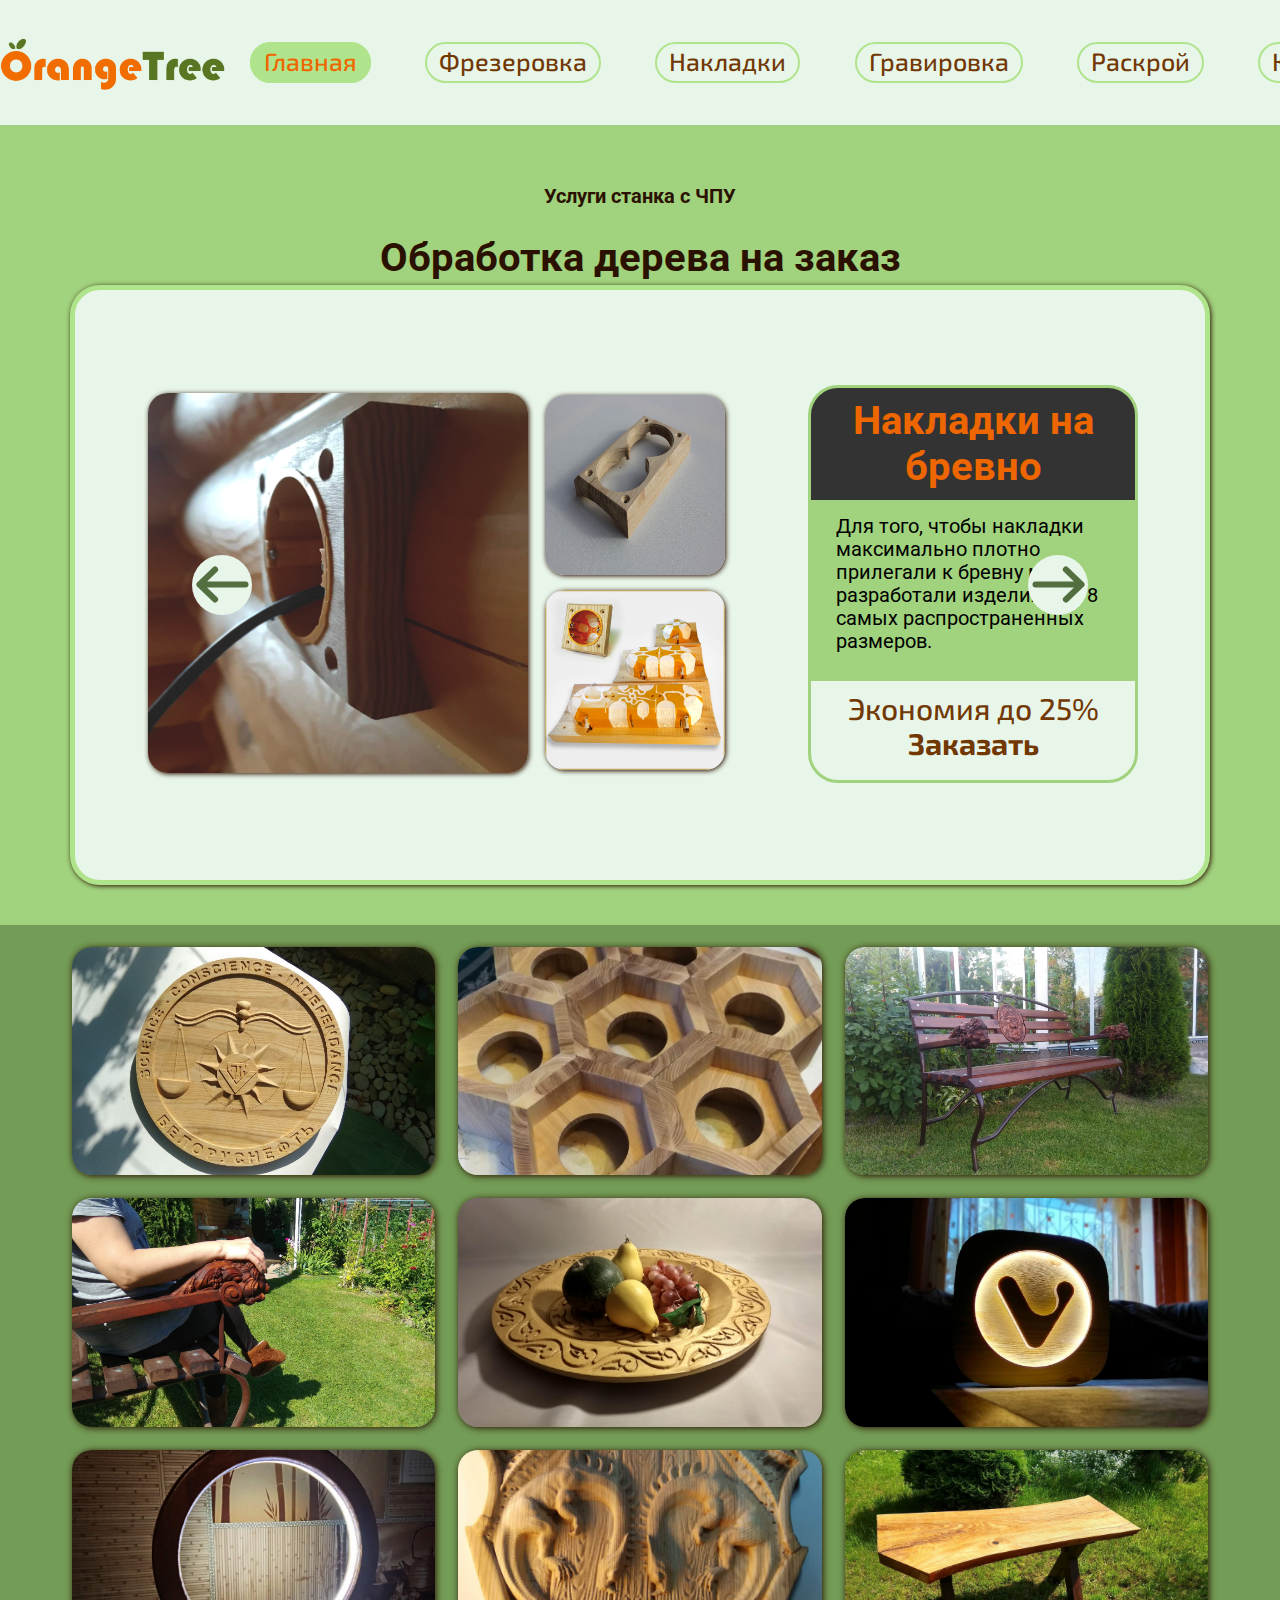
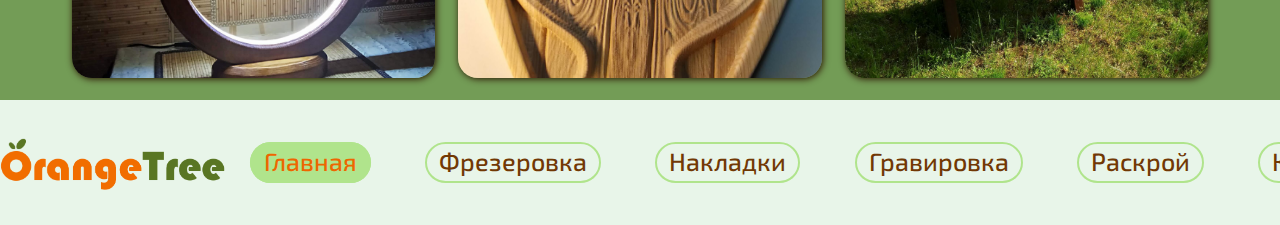
<file: index.html>
<!DOCTYPE html>
<html lang="ru">

<head>
    <meta charset="UTF-8">
    <meta http-equiv="X-UA-Compatible" content="IE=edge">
    <meta name="viewport" content="width=device-width, initial-scale=1.0">

    <title>Orangetree</title>
    <link href="/favicon.ico" rel="shortcut icon" type="image/vnd.microsoft.icon">

    <link rel="stylesheet" href="css/normalize.css">
    <link rel="stylesheet" href="./css/style.css">
</head>

<body>
    <header class="header">
        <div class="logo">
            <a class="logo__link" href="/index.html">
                <figure class="logo__figure">
                    <img src="interface/logoname.png" alt="Логотип Orangetree" class="logo__img">
                </figure>
            </a>
        </div>

        <nav class="navigation">
            <ul class="navigation__list">
                <li class="navigation__item"><a href="./index.html"
                        class="navigation__link navigation__link-active">Главная</a></li>
                <li class="navigation__item"><a href="./milling.html" class="navigation__link">Фрезеровка</a></li>
                <li class="navigation__item"><a href="./overlays.html" class="navigation__link">Накладки</a></li>
                <li class="navigation__item"><a href="./engraving.html" class="navigation__link">Гравировка</a></li>
                <li class="navigation__item"><a href="./cutting.html" class="navigation__link">Раскрой</a></li>
                <li class="navigation__item"><a href="./contacts.html" class="navigation__link">Контакты</a></li>

                <!--<li class="navigation__item"><a href="" class="navigation__link">О нас</a></li>-->
                <!--<li class="navigation__item"><a href="" class="navigation__link">Галерея</a></li>-->
            </ul>
        </nav>
        <div class="contacts">
            <ul class="contacts__phone">
                <a href="tel:+375298821316" target="_blank" class="contacts__link"><img class="contacts__icon"
                        src="./interface/phone_square.svg"><img></a></ul>
            <ul class="contacts__telegram">
                <a href="https://t.me/username" target="_blank" class="contacts__link"><img class="contacts__icon"
                        src="./interface/telegram-square.svg"><img></a></ul>
            <ul class="contacts__instagram">
                <a href="https://www.instagram.com/orangetreecompany/" target="_blank" class="contacts__link"><img
                        class="contacts__icon" src="./interface/instagram-square.svg"><img></a></ul>
            <ul class="contacts__whatsapp">
                <a href="https://wa.me/+375298821316" target="_blank" class="contacts__link"><img class="contacts__icon"
                        src="./interface/wapp-square.svg"><img></a></ul>
            <ul class="contacts__vk">
                <a href="https://vk.com/orangetreecompany" target="_blank" class="contacts__link"><img
                        class="contacts__icon" src="./interface/vk-square.svg"><img></a></ul>
        </div>
        <div class="language-changer"></div>

    </header>

    <main class="main-content">

        <section class="services">
            <div class="services__section-inner section-inner">
                <div class="services__headings section-inner__headings">
                    <h3 class="section-inner__less-h ta-c">Услуги станка с ЧПУ</h3>
                    <h1 class="section-inner__main-h ta-c">Обработка дерева на заказ</h1>
                </div>

                <div class="servises__slider">

                    <button class="services__left-button">
                        <svg class="services__left-arrow left-arrow" width="27" height="19" viewBox="0 0 27 19"
                            fill="none" xmlns="http://www.w3.org/2000/svg">
                            <path d="M2 9.5H25M25 9.5L17.1887 2M25 9.5L17.1887 17" stroke="#A8B4E5" stroke-width="3"
                                stroke-linecap="round" stroke-linejoin="round" />
                        </svg>
                    </button>

                    <ul class="services__slides">

                        <li class="services__slider-item services__slider-item-active">
                            <div class="slider-item__container">
                                <article class="sevices__description-container">
                                    <div class="slider-item__photos services__photos-container">
                                        <div class="services__photos-horisontal-container">
                                            <figure><img class="overlay_photo1" src="./content/overlay_photo1.png"
                                                    alt=""></figure>
                                            <div class="services__photos-vertical-container">
                                                <figure><img class="overlay_photo2" src="./content/overlay_photo2.jpg"
                                                        alt=""></figure>
                                                <figure><img class="overlay_photo3" src="./content/overlay_photo3.jpg"
                                                        alt=""></figure>
                                            </div>
                                        </div>
                                    </div>
                                    <section class="services__section-description">
                                        <h1 class="sevices__description-heading">Накладки на бревно</h1>
                                        <p class="services__desciption">Для того, чтобы накладки максимально плотно
                                            прилегали к бревну мы разработали изделия для 8 самых распространенных
                                            размеров.</p>
                                        <a class="services__link" href="./overlays.html"><span>Экономия до 25%</span>
                                            <strong>Заказать</strong></a>
                                    </section>
                                </article>
                            </div>
                        </li>

                        <li class="services__slider-item">
                            <div class="slider-item__container">
                                <article class="sevices__description-container">
                                    <div class="slider-item__photos .services__photos-container">
                                    </div>
                                    <section class="services__section-description">
                                        <h1 class="sevices__description-heading">Фрезеровка</h1>
                                        <p class="services__desciption"></p>
                                        <a class="services__link"></a>
                                    </section>
                                </article>
                            </div>
                        </li>

                        <li class="services__slider-item">
                            <div class="slider-item__container">
                                <article class="sevices__description-container">
                                    <div class="slider-item__photos .services__photos-container"></div>
                                    <section class="services__section-description">
                                        <h1 class="sevices__description-heading">Раскрой</h1>
                                        <p class="services__desciption"></p>
                                        <a class="services__link"></a>
                                    </section>
                                </article>
                            </div>
                        </li>

                        <li class="services__slider-item">
                            <div class="slider-item__container">
                                <article class="sevices__description-container">
                                    <div class="slider-item__photos .services__photos-container"></div>
                                    <section class="services__section-description">
                                        <h1 class="sevices__description-heading">Гравировка</h1>
                                        <p class="services__desciption"></p>
                                        <a class="services__link"></a>
                                    </section>
                                </article>
                            </div>
                        </li>

                    </ul>

                    <button class="services__right-button">
                        <svg class="services__right-arrow right-arrow" width="27" height="19" viewBox="0 0 27 19"
                            fill="none" xmlns="http://www.w3.org/2000/svg">
                            <path d="M2 9.5H25M25 9.5L17.1887 2M25 9.5L17.1887 17" stroke="#A8B4E5" stroke-width="3"
                                stroke-linecap="round" stroke-linejoin="round" />
                        </svg>
                    </button>

                </div>

                <!--
                <ul class="services__dots dots">
                    <li class="dots__item dots__item-active"></li>
                    <li class="dots__item"></li>
                    <li class="dots__item"></li>
                    <li class="dots__item"></li>
                </ul>
                -->

            </div>
        </section>

        <section calss="faq">
            <div class="section-inner">

            </div>
        </section>

        <section class="gallery">
            <div class="gallery__main_container">
                <div class="gallery__container">
                    <div class="gallery__slide auto_clickable_slides" style="
                          background-image: url('./content/belorus_neft_tini.jpg');
                        ">
                        <h3>Великолепный логотип из ясеня, изготовленный по заказу для главного бухгалтера компании
                            "Белоруснефть"</h3>
                    </div>
                    <div class="gallery__slide auto_clickable_slides" style="
                          background-image: url('./content/honeycomb_tini.jpg');
                        ">
                        <h3>Интересное решение для освещения - лампы соты, выполнили под заказ для одного магазина ,
                            занимающегося лампами и светильниками =)</h3>
                    </div>
                    <div class="gallery__slide auto_clickable_slides" style="
                          background-image: url('./content/lion_tini.jpg');
                        ">
                        <h3>Модернизация обычной уличной лавочки в самый красивый атрибут летнего сада</h3>
                    </div>
                </div>
                <div class="gallery__container">
                    <div class="gallery__slide auto_clickable_slides"
                        style="background-image: url('./content/lion_arm_tini.jpg');">
                        <h3>Хозяйка стала самым счастливым облатадетелем сразу трёх львов :)</h3>
                    </div>
                    <div class="gallery__slide auto_clickable_slides" style="
                          background-image: url('./content/plate_tini.jpg');
                        ">
                        <h3>Резная тарелка для фруктов. Материал: сосна</h3>
                    </div>
                    <div class="gallery__slide auto_clickable_slides" style="
                          background-image: url('./content/vivaldi_tini.jpg');
                        ">
                        <h3>Логотип для норвежской компании "Vivaldi". Освещает их работу и поднимает настроение в офисе
                        </h3>
                    </div>
                </div>
                <div class="gallery__container">
                    <div class="gallery__slide auto_clickable_slides"
                        style="background-image: url('./content/round_tini.jpg');">
                        <h3>Лампа теперь украшает кухню наших заказчиков , остались очень довольны =)</h3>
                    </div>
                    <div class="gallery__slide auto_clickable_slides" style="
                          background-image: url('./content/shield_tini.jpg');
                        ">
                        <h3>Прекрасный щит с драконами для любителей сказочной атмосферы !</h3>
                    </div>

                    <div class="gallery__slide auto_clickable_slides" style="
                          background-image: url('./content/slab_table_tini.jpg');
                        ">
                        <h3>Прекрасный стол-слэб, выполненный из массива ясеня. ( Можно ознакомиться в разделе <a
                                href="./milling.html">столы слэбы</a>)</h3>
                    </div>
                </div>
            </div>
        </section>

    </main>

    <footer class="footer">

        <div class="logo">
            <a class="logo__link" href="/index.html">
                <figure class="logo__figure">
                    <img src="interface/logoname.png" alt="Логотип Orangetree" class="logo__img">
                </figure>
            </a>
        </div>

        <nav class="navigation">
            <ul class="navigation__list">
                <li class="navigation__item"><a href="./index.html"
                        class="navigation__link navigation__link-active">Главная</a></li>
                <li class="navigation__item"><a href="./milling.html" class="navigation__link">Фрезеровка</a></li>
                <li class="navigation__item"><a href="./overlays.html" class="navigation__link">Накладки</a></li>
                <li class="navigation__item"><a href="./engraving.html" class="navigation__link">Гравировка</a></li>
                <li class="navigation__item"><a href="./cutting.html" class="navigation__link">Раскрой</a></li>
                <li class="navigation__item"><a href="./contacts.html" class="navigation__link">Контакты</a></li>

                <!--<li class="navigation__item"><a href="" class="navigation__link">О нас</a></li>-->
                <!--<li class="navigation__item"><a href="" class="navigation__link">Галерея</a></li>-->
            </ul>
        </nav>
        <div class="contacts">
            <ul class="contacts__phone">
                <a href="tel:+375298821316" target="_blank" class="contacts__link"><img class="contacts__icon"
                        src="./interface/phone_square.svg"><img></a></ul>
            <ul class="contacts__telegram">
                <a href="https://t.me/username" target="_blank" class="contacts__link"><img class="contacts__icon"
                        src="./interface/telegram-square.svg"><img></a></ul>
            <ul class="contacts__instagram">
                <a href="https://www.instagram.com/orangetreecompany/" target="_blank" class="contacts__link"><img
                        class="contacts__icon" src="./interface/instagram-square.svg"><img></a></ul>
            <ul class="contacts__whatsapp">
                <a href="https://wa.me/+375298821316" target="_blank" class="contacts__link"><img class="contacts__icon"
                        src="./interface/wapp-square.svg"><img></a></ul>
            <ul class="contacts__vk">
                <a href="https://vk.com/orangetreecompany" target="_blank" class="contacts__link"><img
                        class="contacts__icon" src="./interface/vk-square.svg"><img></a></ul>
        </div>

    </footer>

    <script src="./gallery.js"></script>
</body>

</html>
</file>
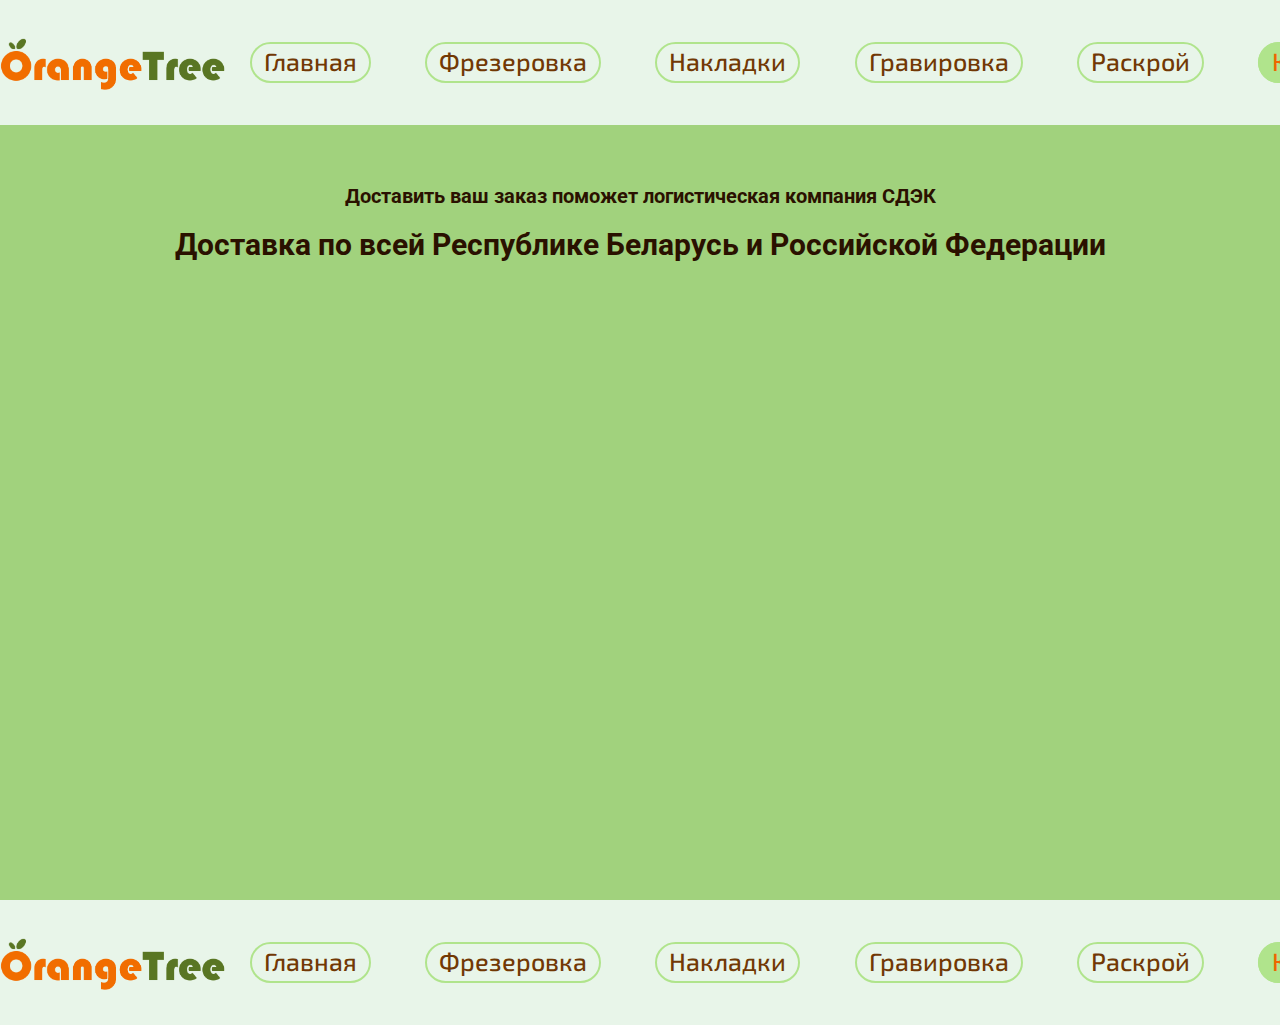
<file: contacts.html>
<!DOCTYPE html>
<html lang="ru">

<head>
    <meta charset="UTF-8">
    <meta http-equiv="X-UA-Compatible" content="IE=edge">
    <meta name="viewport" content="width=device-width, initial-scale=1.0">

    <title>Orangetree</title>
    <link href="./favicon.ico" rel="shortcut icon" type="image/vnd.microsoft.icon">

    <link rel="stylesheet" href="css/normalize.css">
    <link rel="stylesheet" href="./css/style.css">
    <script type="text/javascript" src="https://widget.cdek.ru/widget/widjet.js" id="ISDEKscript"></script>
</head>

<body>

    <script>
        var widjet = new ISDEKWidjet({
            defaultCity: 'Витебск',
            cityFrom: 'Витебск',
            link: 'forpvz',
            path: 'https://widget.cdek.ru/widget/scripts/',
            servicepath: 'https://widget.cdek.ru/widget/scripts/service.php' //ссылка на файл service.php на вашем сайте
        });
    </script>

    <header class="header">
        <div class="logo">
            <a class="logo__link" href="./index.html">
                <figure class="logo__figure">
                    <img src="interface/logoname.png" alt="Логотип Orangetree" class="logo__img">
                </figure>
            </a>
        </div>

        <nav class="navigation">
            <ul class="navigation__list">
                <li class="navigation__item"><a href="./index.html" class="navigation__link">Главная</a></li>
                <li class="navigation__item"><a href="./milling.html" class="navigation__link">Фрезеровка</a></li>
                <li class="navigation__item"><a href="./overlays.html" class="navigation__link">Накладки</a></li>
                <li class="navigation__item"><a href="./engraving.html" class="navigation__link">Гравировка</a></li>
                <li class="navigation__item"><a href="./cutting.html" class="navigation__link">Раскрой</a></li>
                <li class="navigation__item"><a href="./contacts.html"
                        class="navigation__link navigation__link-active">Контакты</a></li>

                <!--<li class="navigation__item"><a href="" class="navigation__link">О нас</a></li>-->
                <!--<li class="navigation__item"><a href="" class="navigation__link">Галерея</a></li>-->
            </ul>
        </nav>
        <div class="contacts">
            <ul class="contacts__phone">
                <a href="tel:+375298821316" target="_blank" class="contacts__link"><img class="contacts__icon"
                        src="./interface/phone_square.svg"><img></a></ul>
            <ul class="contacts__telegram">
                <a href="https://t.me/username" target="_blank" class="contacts__link"><img class="contacts__icon"
                        src="./interface/telegram-square.svg"><img></a></ul>
            <ul class="contacts__instagram">
                <a href="https://www.instagram.com/orangetreecompany/" target="_blank" class="contacts__link"><img
                        class="contacts__icon" src="./interface/instagram-square.svg"><img></a></ul>
            <ul class="contacts__whatsapp">
                <a href="https://wa.me/+375298821316" target="_blank" class="contacts__link"><img class="contacts__icon"
                        src="./interface/wapp-square.svg"><img></a></ul>
            <ul class="contacts__vk">
                <a href="https://vk.com/orangetreecompany" target="_blank" class="contacts__link"><img class="contacts__icon"
                        src="./interface/vk-square.svg"><img></a></ul>
        </div>
        <div class="language-changer"></div>

    </header>

    <main class="main-content">
        <section class="sdec">
            <div class="section-inner">
                <div class="sdec__headings">
                    <h3 class="section-inner__less-h ta-c">Доставить ваш заказ поможет логистическая компания СДЭК</h3>
                    <h2 class="section-inner__main-h ta-c">Доставка по всей Республике Беларусь и Российской Федерации
                    </h2>
                </div>
                <div class="sdec__map" id="forpvz" style="width:100%; height:600px;"></div>
            </div>
        </section>
    </main>

    <footer class="footer">

        <div class="logo">
            <a class="logo__link" href="./index.html">
                <figure class="logo__figure">
                    <img src="interface/logoname.png" alt="Логотип Orangetree" class="logo__img">
                </figure>
            </a>
        </div>

        <nav class="navigation">
            <ul class="navigation__list">
                <li class="navigation__item"><a href="./index.html" class="navigation__link">Главная</a></li>
                <li class="navigation__item"><a href="./milling.html" class="navigation__link">Фрезеровка</a></li>
                <li class="navigation__item"><a href="./overlays.html" class="navigation__link">Накладки</a></li>
                <li class="navigation__item"><a href="./engraving.html" class="navigation__link">Гравировка</a></li>
                <li class="navigation__item"><a href="./cutting.html" class="navigation__link">Раскрой</a></li>
                <li class="navigation__item"><a href="./contacts.html"
                        class="navigation__link navigation__link-active">Контакты</a></li>

                <!--<li class="navigation__item"><a href="" class="navigation__link">О нас</a></li>-->
                <!--<li class="navigation__item"><a href="" class="navigation__link">Галерея</a></li>-->
            </ul>
        </nav>
        <div class="contacts">
            <ul class="contacts__phone">
                <a href="tel:+375298821316" target="_blank" class="contacts__link"><img class="contacts__icon"
                        src="./interface/phone_square.svg"><img></a></ul>
            <ul class="contacts__telegram">
                <a href="https://t.me/username" target="_blank" class="contacts__link"><img class="contacts__icon"
                        src="./interface/telegram-square.svg"><img></a></ul>
            <ul class="contacts__instagram">
                <a href="https://www.instagram.com/orangetreecompany/" target="_blank" class="contacts__link"><img
                        class="contacts__icon" src="./interface/instagram-square.svg"><img></a></ul>
            <ul class="contacts__whatsapp">
                <a href="https://wa.me/+375298821316" target="_blank" class="contacts__link"><img class="contacts__icon"
                        src="./interface/wapp-square.svg"><img></a></ul>
            <ul class="contacts__vk">
                <a href="https://vk.com/orangetreecompany" target="_blank" class="contacts__link"><img class="contacts__icon"
                        src="./interface/vk-square.svg"><img></a></ul>
        </div>

        <div class="language-changer"></div>

    </footer>
</body>

</html>
</file>
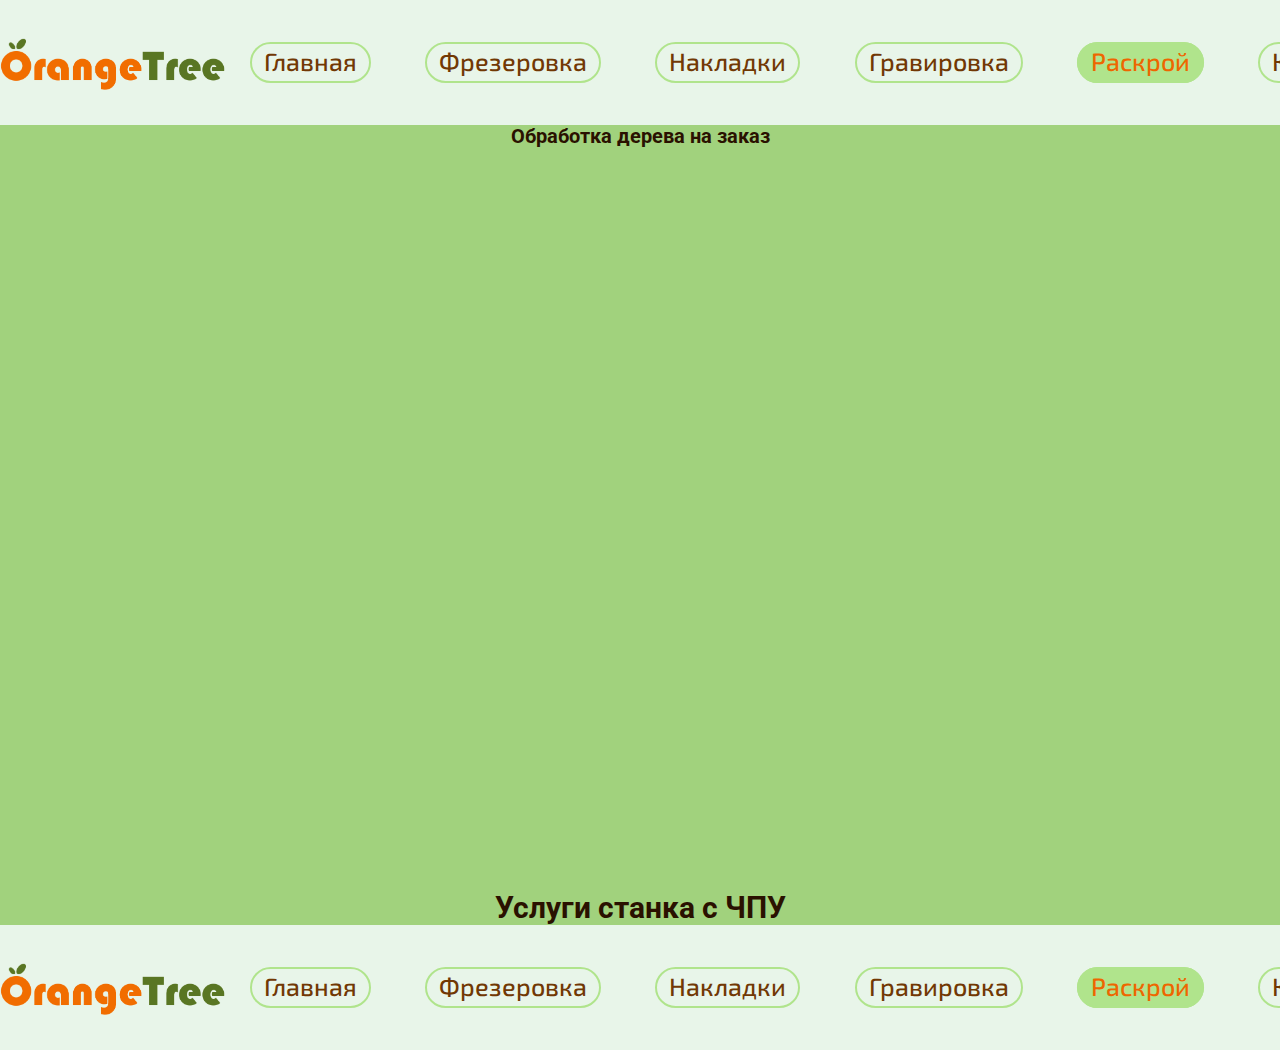
<file: cutting.html>
<!DOCTYPE html>
<html lang="ru">

<head>
    <meta charset="UTF-8">
    <meta http-equiv="X-UA-Compatible" content="IE=edge">
    <meta name="viewport" content="width=device-width, initial-scale=1.0">

    <title>Orangetree</title>
    <link href="/favicon.ico" rel="shortcut icon" type="image/vnd.microsoft.icon">

    <link rel="stylesheet" href="css/normalize.css">
    <link rel="stylesheet" href="./css/style.css">
</head>

<body>
    <header class="header">
        <div class="logo">
            <a class="logo__link" href="/index.html">
                <figure class="logo__figure">
                    <img src="interface/logoname.png" alt="Логотип Orangetree" class="logo__img">
                </figure>
            </a>
        </div>

        <nav class="navigation">
            <ul class="navigation__list">
                <li class="navigation__item"><a href="./index.html"      class="navigation__link">Главная</a></li>
                <li class="navigation__item"><a href="./milling.html"    class="navigation__link">Фрезеровка</a></li>
                <li class="navigation__item"><a href="./overlays.html"   class="navigation__link">Накладки</a></li>
                <li class="navigation__item"><a href="./engraving.html"  class="navigation__link">Гравировка</a></li>
                <li class="navigation__item"><a href="./cutting.html"    class="navigation__link navigation__link-active">Раскрой</a></li>
                <li class="navigation__item"><a href="./contacts.html"   class="navigation__link">Контакты</a></li>

                <!--<li class="navigation__item"><a href="" class="navigation__link">О нас</a></li>-->
                <!--<li class="navigation__item"><a href="" class="navigation__link">Галерея</a></li>-->
            </ul>
        </nav>
        <div class="contacts">
            <ul class="contacts__phone">
                <a href="tel:+375298821316" target="_blank" class="contacts__link"><img class="contacts__icon"
                        src="./interface/phone_square.svg"><img></a></ul>
            <ul class="contacts__telegram">
                <a href="https://t.me/username" target="_blank" class="contacts__link"><img class="contacts__icon"
                        src="./interface/telegram-square.svg"><img></a></ul>
            <ul class="contacts__instagram">
                <a href="https://www.instagram.com/orangetreecompany/" target="_blank" class="contacts__link"><img
                        class="contacts__icon" src="./interface/instagram-square.svg"><img></a></ul>
            <ul class="contacts__whatsapp">
                <a href="https://wa.me/+375298821316" target="_blank" class="contacts__link"><img class="contacts__icon"
                        src="./interface/wapp-square.svg"><img></a></ul>
            <ul class="contacts__vk">
                <a href="https://vk.com/orangetreecompany" target="_blank" class="contacts__link"><img class="contacts__icon"
                        src="./interface/vk-square.svg"><img></a></ul>
        </div>
        <div class="language-changer"></div>

    </header>
    <main class="main-content">
        <section class="services">
            <div class="section-inner">
                <h3 class="section-inner__less-h">Обработка дерева на заказ</h3>
                <h2 class="section-inner__main-h">Услуги станка с ЧПУ</h2>
            </div>
        </section>
    </main>

    <footer class="footer">

        <div class="logo">
            <a class="logo__link" href="/index.html">
                <figure class="logo__figure">
                    <img src="interface/logoname.png" alt="Логотип Orangetree" class="logo__img">
                </figure>
            </a>
        </div>

        <nav class="navigation">
            <ul class="navigation__list">
                <li class="navigation__item"><a href="./index.html"      class="navigation__link">Главная</a></li>
                <li class="navigation__item"><a href="./milling.html"    class="navigation__link">Фрезеровка</a></li>
                <li class="navigation__item"><a href="./overlays.html"   class="navigation__link">Накладки</a></li>
                <li class="navigation__item"><a href="./engraving.html"  class="navigation__link">Гравировка</a></li>
                <li class="navigation__item"><a href="./cutting.html"    class="navigation__link navigation__link-active">Раскрой</a></li>
                <li class="navigation__item"><a href="./contacts.html"   class="navigation__link">Контакты</a></li>

                <!--<li class="navigation__item"><a href="" class="navigation__link">О нас</a></li>-->
                <!--<li class="navigation__item"><a href="" class="navigation__link">Галерея</a></li>-->
            </ul>
        </nav>
        <div class="contacts">
            <ul class="contacts__phone">
                <a href="tel:+375298821316" target="_blank" class="contacts__link"><img class="contacts__icon"
                        src="./interface/phone_square.svg"><img></a></ul>
            <ul class="contacts__telegram">
                <a href="https://t.me/username" target="_blank" class="contacts__link"><img class="contacts__icon"
                        src="./interface/telegram-square.svg"><img></a></ul>
            <ul class="contacts__instagram">
                <a href="https://www.instagram.com/orangetreecompany/" target="_blank" class="contacts__link"><img
                        class="contacts__icon" src="./interface/instagram-square.svg"><img></a></ul>
            <ul class="contacts__whatsapp">
                <a href="https://wa.me/+375298821316" target="_blank" class="contacts__link"><img class="contacts__icon"
                        src="./interface/wapp-square.svg"><img></a></ul>
            <ul class="contacts__vk">
                <a href="https://vk.com/orangetreecompany" target="_blank" class="contacts__link"><img class="contacts__icon"
                        src="./interface/vk-square.svg"><img></a></ul>
        </div>
        <div class="language-changer"></div>

    </footer>
</body>

</html>
</file>
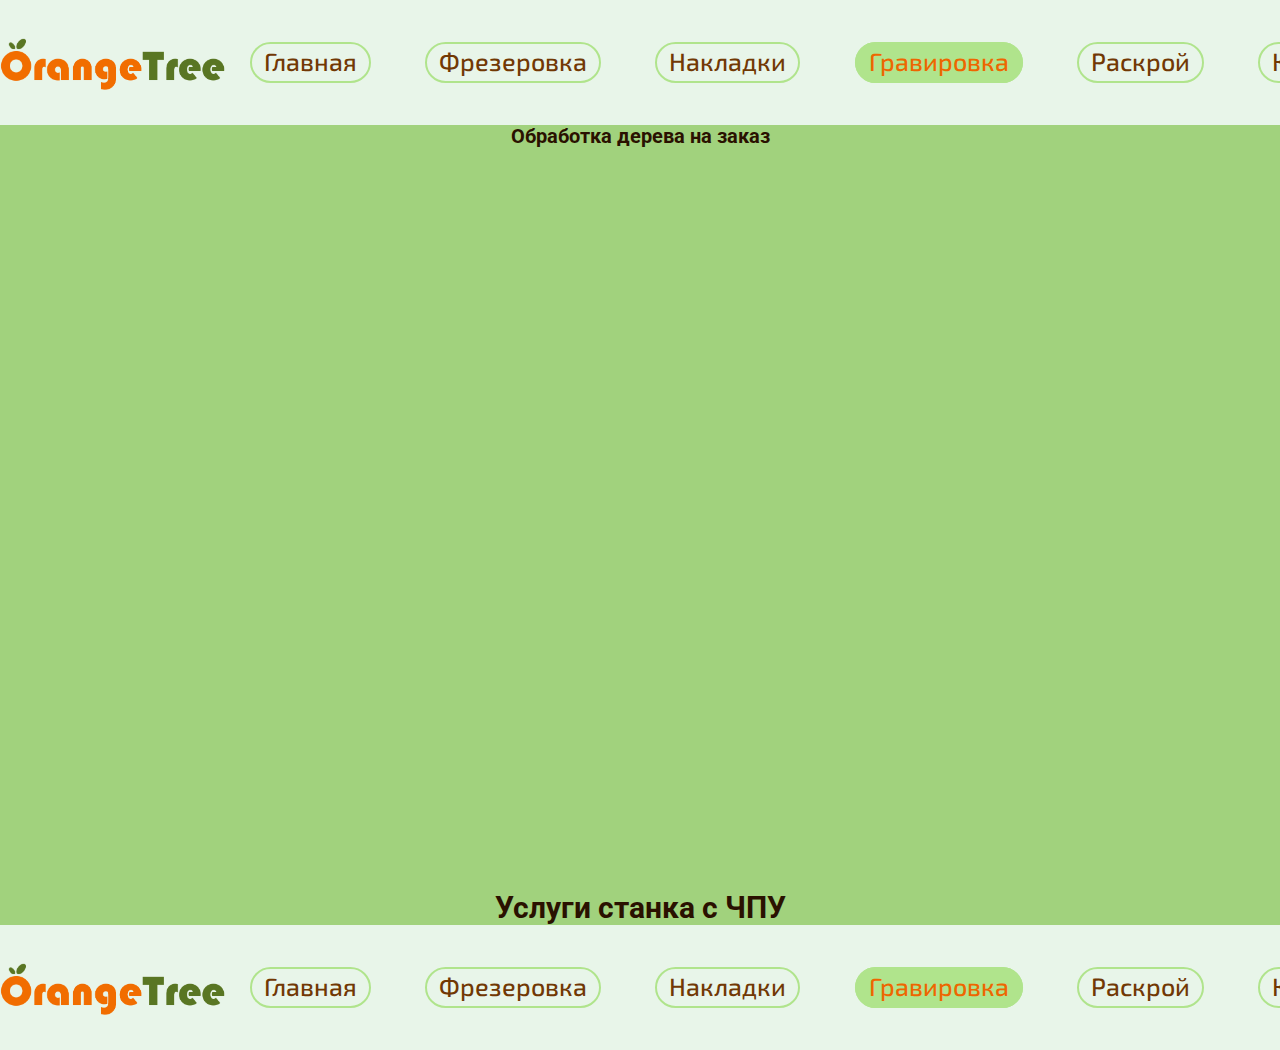
<file: engraving.html>
<!DOCTYPE html>
<html lang="ru">

<head>
    <meta charset="UTF-8">
    <meta http-equiv="X-UA-Compatible" content="IE=edge">
    <meta name="viewport" content="width=device-width, initial-scale=1.0">

    <title>Orangetree</title>
    <link href="/favicon.ico" rel="shortcut icon" type="image/vnd.microsoft.icon">

    <link rel="stylesheet" href="css/normalize.css">
    <link rel="stylesheet" href="./css/style.css">
</head>

<body>
    <header class="header">
        <div class="logo">
            <a class="logo__link" href="/index.html">
                <figure class="logo__figure">
                    <img src="interface/logoname.png" alt="Логотип Orangetree" class="logo__img">
                </figure>
            </a>
        </div>

        <nav class="navigation">
            <ul class="navigation__list">
                <li class="navigation__item"><a href="./index.html"      class="navigation__link">Главная</a></li>
                <li class="navigation__item"><a href="./milling.html"    class="navigation__link">Фрезеровка</a></li>
                <li class="navigation__item"><a href="./overlays.html"   class="navigation__link">Накладки</a></li>
                <li class="navigation__item"><a href="./engraving.html"  class="navigation__link navigation__link-active">Гравировка</a></li>
                <li class="navigation__item"><a href="./cutting.html"    class="navigation__link">Раскрой</a></li>
                <li class="navigation__item"><a href="./contacts.html"   class="navigation__link">Контакты</a></li>

                <!--<li class="navigation__item"><a href="" class="navigation__link">О нас</a></li>-->
                <!--<li class="navigation__item"><a href="" class="navigation__link">Галерея</a></li>-->
            </ul>
        </nav>
        <div class="contacts">
            <ul class="contacts__phone">
                <a href="tel:+375298821316" target="_blank" class="contacts__link"><img class="contacts__icon"
                        src="./interface/phone_square.svg"><img></a></ul>
            <ul class="contacts__telegram">
                <a href="https://t.me/username" target="_blank" class="contacts__link"><img class="contacts__icon"
                        src="./interface/telegram-square.svg"><img></a></ul>
            <ul class="contacts__instagram">
                <a href="https://www.instagram.com/orangetreecompany/" target="_blank" class="contacts__link"><img
                        class="contacts__icon" src="./interface/instagram-square.svg"><img></a></ul>
            <ul class="contacts__whatsapp">
                <a href="https://wa.me/+375298821316" target="_blank" class="contacts__link"><img class="contacts__icon"
                        src="./interface/wapp-square.svg"><img></a></ul>
            <ul class="contacts__vk">
                <a href="https://vk.com/orangetreecompany" target="_blank" class="contacts__link"><img class="contacts__icon"
                        src="./interface/vk-square.svg"><img></a></ul>
        </div>
        <div class="language-changer"></div>

    </header>
    <main class="main-content">
        <section class="services">
            <div class="section-inner">
                <h3 class="section-inner__less-h">Обработка дерева на заказ</h3>
                <h2 class="section-inner__main-h">Услуги станка с ЧПУ</h2>
            </div>
        </section>
    </main>

    <footer class="footer">

        <div class="logo">
            <a class="logo__link" href="/index.html">
                <figure class="logo__figure">
                    <img src="interface/logoname.png" alt="Логотип Orangetree" class="logo__img">
                </figure>
            </a>
        </div>

        <nav class="navigation">
            <ul class="navigation__list">
                <li class="navigation__item"><a href="./index.html"      class="navigation__link">Главная</a></li>
                <li class="navigation__item"><a href="./milling.html"    class="navigation__link">Фрезеровка</a></li>
                <li class="navigation__item"><a href="./overlays.html"   class="navigation__link">Накладки</a></li>
                <li class="navigation__item"><a href="./engraving.html"  class="navigation__link navigation__link-active">Гравировка</a></li>
                <li class="navigation__item"><a href="./cutting.html"    class="navigation__link">Раскрой</a></li>
                <li class="navigation__item"><a href="./contacts.html"   class="navigation__link">Контакты</a></li>

                <!--<li class="navigation__item"><a href="" class="navigation__link">О нас</a></li>-->
                <!--<li class="navigation__item"><a href="" class="navigation__link">Галерея</a></li>-->
            </ul>
        </nav>
        <div class="contacts">
            <ul class="contacts__phone">
                <a href="tel:+375298821316" target="_blank" class="contacts__link"><img class="contacts__icon"
                        src="./interface/phone_square.svg"><img></a></ul>
            <ul class="contacts__telegram">
                <a href="https://t.me/username" target="_blank" class="contacts__link"><img class="contacts__icon"
                        src="./interface/telegram-square.svg"><img></a></ul>
            <ul class="contacts__instagram">
                <a href="https://www.instagram.com/orangetreecompany/" target="_blank" class="contacts__link"><img
                        class="contacts__icon" src="./interface/instagram-square.svg"><img></a></ul>
            <ul class="contacts__whatsapp">
                <a href="https://wa.me/+375298821316" target="_blank" class="contacts__link"><img class="contacts__icon"
                        src="./interface/wapp-square.svg"><img></a></ul>
            <ul class="contacts__vk">
                <a href="https://vk.com/orangetreecompany" target="_blank" class="contacts__link"><img class="contacts__icon"
                        src="./interface/vk-square.svg"><img></a></ul>
        </div>
        <div class="language-changer"></div>

    </footer>
</body>

</html>
</file>
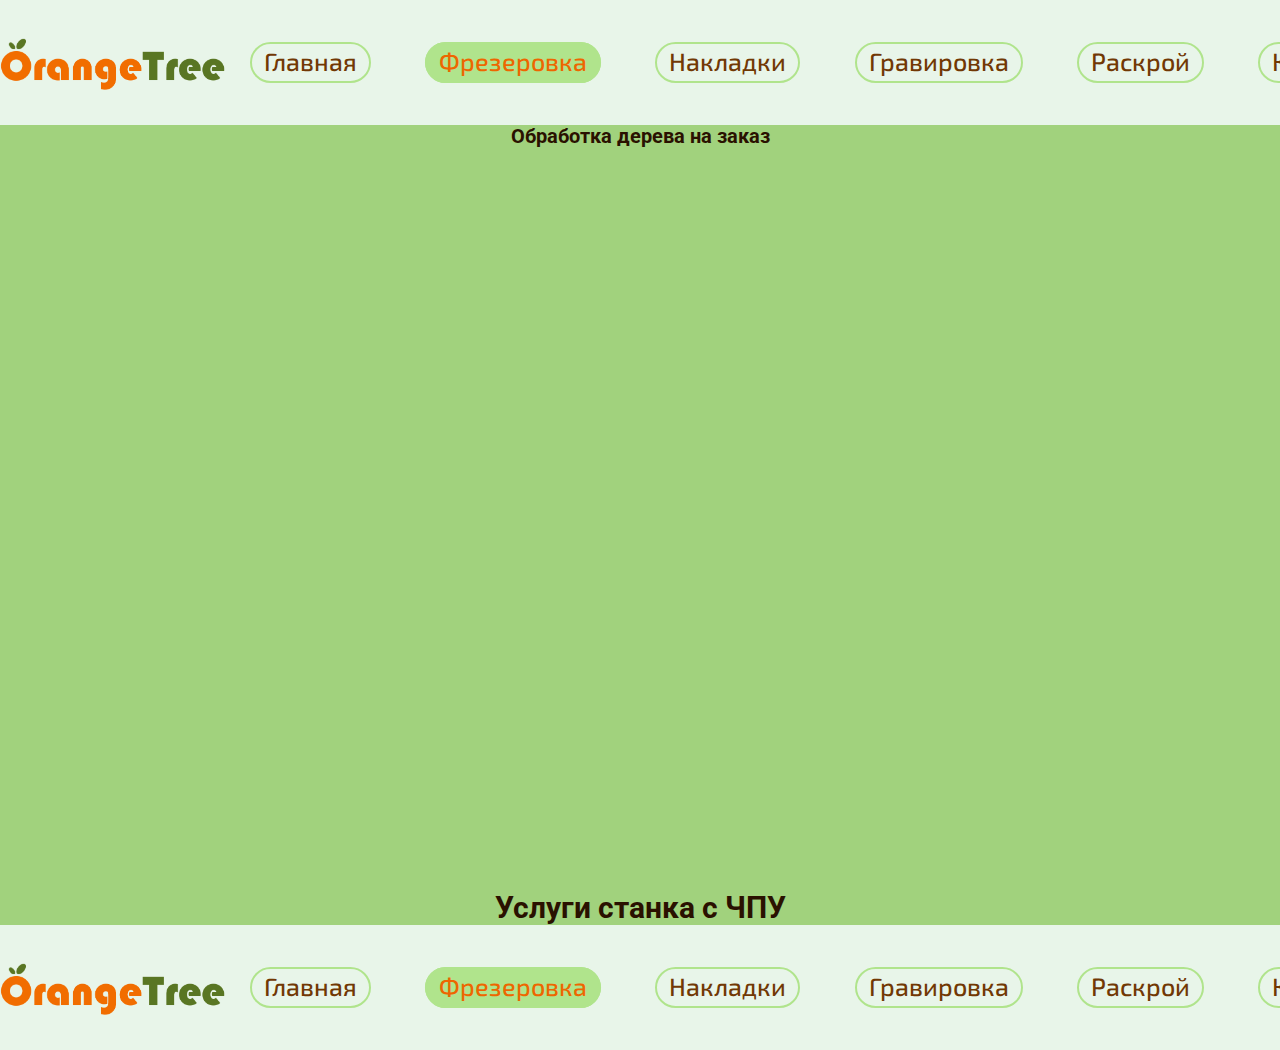
<file: milling.html>
<!DOCTYPE html>
<html lang="ru">

<head>
    <meta charset="UTF-8">
    <meta http-equiv="X-UA-Compatible" content="IE=edge">
    <meta name="viewport" content="width=device-width, initial-scale=1.0">

    <title>Orangetree</title>
    <link href="/favicon.ico" rel="shortcut icon" type="image/vnd.microsoft.icon">

    <link rel="stylesheet" href="css/normalize.css">
    <link rel="stylesheet" href="./css/style.css">
</head>

<body>
    <header class="header">
        <div class="logo">
            <a class="logo__link" href="/index.html">
                <figure class="logo__figure">
                    <img src="interface/logoname.png" alt="Логотип Orangetree" class="logo__img">
                </figure>
            </a>
        </div>

        <nav class="navigation">
            <ul class="navigation__list">
                <li class="navigation__item"><a href="./index.html"      class="navigation__link">Главная</a></li>
                <li class="navigation__item"><a href="./milling.html"    class="navigation__link navigation__link-active">Фрезеровка</a></li>
                <li class="navigation__item"><a href="./overlays.html"   class="navigation__link">Накладки</a></li>
                <li class="navigation__item"><a href="./engraving.html"  class="navigation__link">Гравировка</a></li>
                <li class="navigation__item"><a href="./cutting.html"    class="navigation__link">Раскрой</a></li>
                <li class="navigation__item"><a href="./contacts.html"   class="navigation__link">Контакты</a></li>

                <!--<li class="navigation__item"><a href="" class="navigation__link">О нас</a></li>-->
                <!--<li class="navigation__item"><a href="" class="navigation__link">Галерея</a></li>-->
            </ul>
        </nav>
        <div class="contacts">
            <ul class="contacts__phone">
                <a href="tel:+375298821316" target="_blank" class="contacts__link"><img class="contacts__icon"
                        src="./interface/phone_square.svg"><img></a></ul>
            <ul class="contacts__telegram">
                <a href="https://t.me/username" target="_blank" class="contacts__link"><img class="contacts__icon"
                        src="./interface/telegram-square.svg"><img></a></ul>
            <ul class="contacts__instagram">
                <a href="https://www.instagram.com/orangetreecompany/" target="_blank" class="contacts__link"><img
                        class="contacts__icon" src="./interface/instagram-square.svg"><img></a></ul>
            <ul class="contacts__whatsapp">
                <a href="https://wa.me/+375298821316" target="_blank" class="contacts__link"><img class="contacts__icon"
                        src="./interface/wapp-square.svg"><img></a></ul>
            <ul class="contacts__vk">
                <a href="https://vk.com/orangetreecompany" target="_blank" class="contacts__link"><img class="contacts__icon"
                        src="./interface/vk-square.svg"><img></a></ul>
        </div>
        <div class="language-changer"></div>

    </header>
    <main class="main-content">
        <section class="services">
            <div class="section-inner">
                <h3 class="section-inner__less-h">Обработка дерева на заказ</h3>
                <h2 class="section-inner__main-h">Услуги станка с ЧПУ</h2>
            </div>
        </section>
    </main>

    <footer class="footer">

        <div class="logo">
            <a class="logo__link" href="/index.html">
                <figure class="logo__figure">
                    <img src="interface/logoname.png" alt="Логотип Orangetree" class="logo__img">
                </figure>
            </a>
        </div>

        <nav class="navigation">
            <ul class="navigation__list">
                <li class="navigation__item"><a href="./index.html"      class="navigation__link">Главная</a></li>
                <li class="navigation__item"><a href="./milling.html"    class="navigation__link navigation__link-active">Фрезеровка</a></li>
                <li class="navigation__item"><a href="./overlays.html"   class="navigation__link">Накладки</a></li>
                <li class="navigation__item"><a href="./engraving.html"  class="navigation__link">Гравировка</a></li>
                <li class="navigation__item"><a href="./cutting.html"    class="navigation__link">Раскрой</a></li>
                <li class="navigation__item"><a href="./contacts.html"   class="navigation__link">Контакты</a></li>

                <!--<li class="navigation__item"><a href="" class="navigation__link">О нас</a></li>-->
                <!--<li class="navigation__item"><a href="" class="navigation__link">Галерея</a></li>-->
            </ul>
        </nav>
        <div class="contacts">
            <ul class="contacts__phone">
                <a href="tel:+375298821316" target="_blank" class="contacts__link"><img class="contacts__icon"
                        src="./interface/phone_square.svg"><img></a></ul>
            <ul class="contacts__telegram">
                <a href="https://t.me/username" target="_blank" class="contacts__link"><img class="contacts__icon"
                        src="./interface/telegram-square.svg"><img></a></ul>
            <ul class="contacts__instagram">
                <a href="https://www.instagram.com/orangetreecompany/" target="_blank" class="contacts__link"><img
                        class="contacts__icon" src="./interface/instagram-square.svg"><img></a></ul>
            <ul class="contacts__whatsapp">
                <a href="https://wa.me/+375298821316" target="_blank" class="contacts__link"><img class="contacts__icon"
                        src="./interface/wapp-square.svg"><img></a></ul>
            <ul class="contacts__vk">
                <a href="https://vk.com/orangetreecompany" target="_blank" class="contacts__link"><img class="contacts__icon"
                        src="./interface/vk-square.svg"><img></a></ul>
        </div>
        <div class="language-changer"></div>

    </footer>
</body>

</html>
</file>
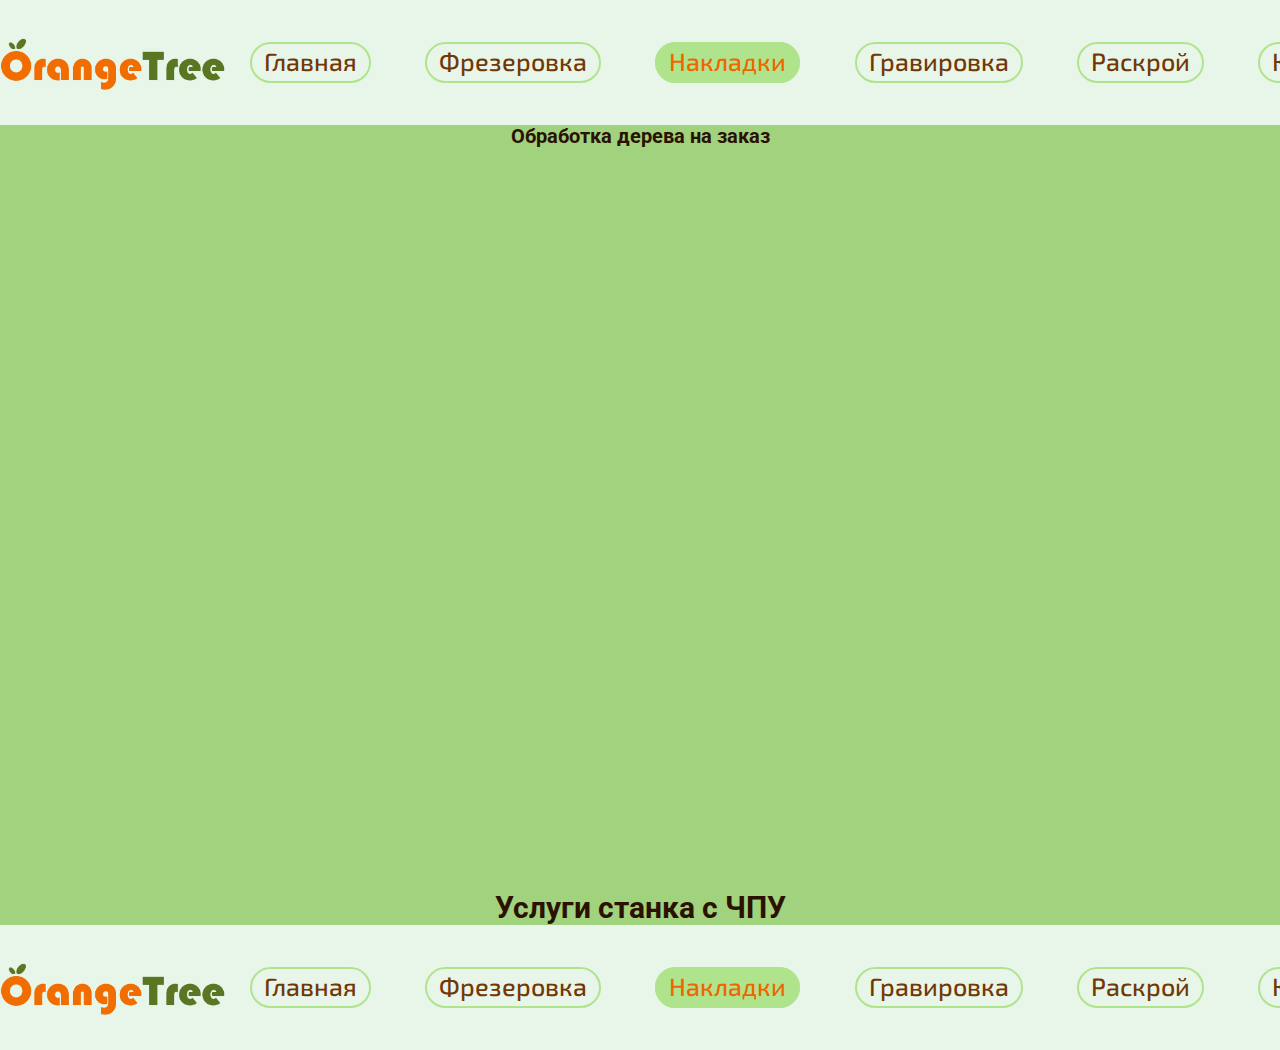
<file: overlays.html>
<!DOCTYPE html>
<html lang="ru">

<head>
    <meta charset="UTF-8">
    <meta http-equiv="X-UA-Compatible" content="IE=edge">
    <meta name="viewport" content="width=device-width, initial-scale=1.0">

    <title>Orangetree</title>
    <link href="/favicon.ico" rel="shortcut icon" type="image/vnd.microsoft.icon">

    <link rel="stylesheet" href="css/normalize.css">
    <link rel="stylesheet" href="./css/style.css">
</head>

<body>
    <header class="header">
        <div class="logo">
            <a class="logo__link" href="/index.html">
                <figure class="logo__figure">
                    <img src="interface/logoname.png" alt="Логотип Orangetree" class="logo__img">
                </figure>
            </a>
        </div>

        <nav class="navigation">
            <ul class="navigation__list">
                <li class="navigation__item"><a href="./index.html"      class="navigation__link">Главная</a></li>
                <li class="navigation__item"><a href="./milling.html"    class="navigation__link">Фрезеровка</a></li>
                <li class="navigation__item"><a href="./overlays.html"   class="navigation__link navigation__link-active">Накладки</a></li>
                <li class="navigation__item"><a href="./engraving.html"  class="navigation__link">Гравировка</a></li>
                <li class="navigation__item"><a href="./cutting.html"    class="navigation__link">Раскрой</a></li>
                <li class="navigation__item"><a href="./contacts.html"   class="navigation__link">Контакты</a></li>

                <!--<li class="navigation__item"><a href="" class="navigation__link">О нас</a></li>-->
                <!--<li class="navigation__item"><a href="" class="navigation__link">Галерея</a></li>-->
            </ul>
        </nav>
        <div class="contacts">
            <ul class="contacts__phone">
                <a href="tel:+375298821316" target="_blank" class="contacts__link"><img class="contacts__icon"
                        src="./interface/phone_square.svg"><img></a></ul>
            <ul class="contacts__telegram">
                <a href="https://t.me/username" target="_blank" class="contacts__link"><img class="contacts__icon"
                        src="./interface/telegram-square.svg"><img></a></ul>
            <ul class="contacts__instagram">
                <a href="https://www.instagram.com/orangetreecompany/" target="_blank" class="contacts__link"><img
                        class="contacts__icon" src="./interface/instagram-square.svg"><img></a></ul>
            <ul class="contacts__whatsapp">
                <a href="https://wa.me/+375298821316" target="_blank" class="contacts__link"><img class="contacts__icon"
                        src="./interface/wapp-square.svg"><img></a></ul>
            <ul class="contacts__vk">
                <a href="https://vk.com/orangetreecompany" target="_blank" class="contacts__link"><img class="contacts__icon"
                        src="./interface/vk-square.svg"><img></a></ul>
        </div>
        <div class="language-changer"></div>

    </header>

    <main class="main-content">

        <section class="services">
            <div class="section-inner">
                <h3 class="section-inner__less-h">Обработка дерева на заказ</h3>
                <h2 class="section-inner__main-h">Услуги станка с ЧПУ</h2>
            </div>
        </section>

    </main>

    <footer class="footer">

        <div class="logo">
            <a class="logo__link" href="/index.html">
                <figure class="logo__figure">
                    <img src="interface/logoname.png" alt="Логотип Orangetree" class="logo__img">
                </figure>
            </a>
        </div>

        <nav class="navigation">
            <ul class="navigation__list">
                <li class="navigation__item"><a href="./index.html"      class="navigation__link">Главная</a></li>
                <li class="navigation__item"><a href="./milling.html"    class="navigation__link">Фрезеровка</a></li>
                <li class="navigation__item"><a href="./overlays.html"   class="navigation__link navigation__link-active">Накладки</a></li>
                <li class="navigation__item"><a href="./engraving.html"  class="navigation__link">Гравировка</a></li>
                <li class="navigation__item"><a href="./cutting.html"    class="navigation__link">Раскрой</a></li>
                <li class="navigation__item"><a href="./contacts.html"   class="navigation__link">Контакты</a></li>

                <!--<li class="navigation__item"><a href="" class="navigation__link">О нас</a></li>-->
                <!--<li class="navigation__item"><a href="" class="navigation__link">Галерея</a></li>-->
            </ul>
        </nav>
        <div class="contacts">
            <ul class="contacts__phone">
                <a href="tel:+375298821316" target="_blank" class="contacts__link"><img class="contacts__icon"
                        src="./interface/phone_square.svg"><img></a></ul>
            <ul class="contacts__telegram">
                <a href="https://t.me/username" target="_blank" class="contacts__link"><img class="contacts__icon"
                        src="./interface/telegram-square.svg"><img></a></ul>
            <ul class="contacts__instagram">
                <a href="https://www.instagram.com/orangetreecompany/" target="_blank" class="contacts__link"><img
                        class="contacts__icon" src="./interface/instagram-square.svg"><img></a></ul>
            <ul class="contacts__whatsapp">
                <a href="https://wa.me/+375298821316" target="_blank" class="contacts__link"><img class="contacts__icon"
                        src="./interface/wapp-square.svg"><img></a></ul>
            <ul class="contacts__vk">
                <a href="https://vk.com/orangetreecompany" target="_blank" class="contacts__link"><img class="contacts__icon"
                        src="./interface/vk-square.svg"><img></a></ul>
        </div>
        <div class="language-changer"></div>

    </footer>
</body>

</html>
</file>
<file: css/style.css>
@import url('https://fonts.googleapis.com/css2?family=Exo+2:wght@400;500;700&family=Roboto:wght@400;500;700&display=swap');
@import url('https://fonts.googleapis.com/css?family=Muli&display=swap');
@import url("./normalize.css");

*,
::after,
::before {
    box-sizing: border-box;
    margin: 0;
    padding: 0;
}

:root {

    font-family: "roboto", sans-serif;

    /*color*/
    --active-color: #ee6600;
    --dark-text-color: #2a1100;
    --dark-pistachio-color: #a1d27d;
    --active-text-color: #ee6600;
    --passive-text-color: #713804;
    --salad-color: #b0e48c;
    --active-link-color: #b0e48c;
    --light-pistachio-color: #e8f5e9;
    --dark-grass-color: #739c56;
    --dark-green-color: #536e3f;
    --dark-gray-color: #333333;
    /*color*/

    /*var*/
    --base: 5px;
    --small: calc(var(--base)*4);
    --normal: calc(var(--base)*6);
    --large: calc(var(--base)*8);
    --header-height: calc(var(--base)*25);
    --inner-column-width: 1200px;
    --inner-column-max-height: 1200px;
    /*var*/

}

h1 {
    font-size: var(--large);
}

h2 {
    font-size: var(--normal);
}

h3 {
    font-size: var(--small);
}

.ta-c {
    text-align: center;
}

.right-arrow {
    transform: scale(4);

}

.right-arrow path {
    stroke: black;
}

.left-arrow {
    transform: rotate(0.5turn) scale(4);
}

.left-arrow path {
    stroke: black;
}

.dots {
    cursor: pointer;
}

/*scrolbar*/

::-webkit-scrollbar {
    background-color: var(--light-pistachio-color);
    width: 0.5vw;
}

::-webkit-scrollbar-thumb {
    background: var(--dark-green-color);
    border-radius: 10px;
}

::-webkit-scrollbar-track {
    background-color: var(--light-pistachio-color);
    width: 0.5vw;
    border-radius: 5px;
}

::-webkit-scrollbar-thumb:hover {
    background: var(--active-color);
}

::-webkit-scrollbar-corner {
    background-color: var(--light-pistachio-color);
}

/*scrolbar*/

/*header*/

.logo {
    width: calc(var(--base)*45);
    height: calc(var(--base)*11);
    margin-left: auto;
}

.logo__link:focus-visible {
    outline: none;
}

.logo__img {
    width: calc(var(--base)*45);
    height: calc(var(--base)*11);
    filter: saturate(130%);
    background-size: cover;
}

.header,
.footer {
    height: var(--header-height);
    display: flex;
    justify-content: space-evenly;
    align-items: center;

    background: #e8f5e9;
}

.navigation {

    --active-text-color: #ee6600;
    --passive-text-color: #713804;
    --active-link-color: #b0e48c;
    --passive-link-color: #e8f5e9;
    --navigation__font-size: var(--normal);

    min-width: var(--inner-column-width);
    width: var(--inner-column-width);

    margin: 0 auto;
}

.navigation__list {
    list-style: none;

    display: flex;
    justify-content: space-between;
}

.navigation__item {
    font-size: calc(var(--base)*5);
    margin: 0 calc(var(--base)*5);
}

.navigation__link {
    text-decoration: none;
    font-family: "Exo 2", sans-serif;
    color: var(--passive-text-color);
    font-weight: 500;
    padding: 2px 12px 5px;
    border-radius: calc(var(--base)*5);
    border: solid 2px;
    border-color: var(--active-link-color);
    background-color: var(--passive-link-color);
}

.navigation__item {
    display: block;
    border-radius: calc(var(--base)*5);
}

.navigation__link:hover {
    color: var(--active-text-color);
    background-color: var(--active-link-color);
}

.navigation__link:focus-visible {
    outline: none;
    border: solid 2px;
    border-color: var(--active-text-color);
}

.navigation__link-active {
    color: var(--active-text-color);
    background-color: var(--active-link-color);
}

.contacts {
    --icon-wh: calc(var(--small)*2);
    --border-radius: 7px;

    margin-right: auto;
    display: flex;
    gap: 5px;
}

.contacts a {
    width: 0;
    height: 0;
}

.contacts__icon {
    border-radius: var(--border-radius);
    width: var(--icon-wh);
    height: var(--icon-wh);
    filter: grayscale(80%);
}

.contacts__icon:hover {
    filter: contrast(140%);
}

.contacts__link:focus {
    outline: none;
}

.contacts__link:focus .contacts__icon {
    outline: solid 3px var(--active-color);
    filter: contrast(140%);
}

/*header*/

/*main*/

.main-content {
    display: flex;
    flex-flow: column;
    align-items: center;
}

.section-inner {
    min-width: var(--inner-column-width);
    width: var(--inner-column-width);
    max-height: var(--inner-column-height);
    height: 100%;

    display: flex;
    flex-direction: column;
    align-items: center;
    justify-content: space-between;
}

.section-inner__less-h,
.section-inner__main-h {
    font-family: "Roboto", sans-serif;
    color: var(--dark-text-color);
}

/*main*/

/*services*/

.services {
    width: 100%;
    min-height: 800px;
    background-color: var(--dark-pistachio-color);
    display: flex;
    flex-flow: column;
    align-items: center;
    height: calc(100vh - var(--header-height));
}

.services__headings {
    margin-top: 5%;
    display: flex;
    flex-flow: column;
    justify-content: space-between;
    height: 10%;
}

.servises__slider {
    display: flex;
    justify-content: center;
    align-items: center;
    width: 95%;
    min-height: 600px;
    background-color: var(--light-pistachio-color);
    border: solid 5px;
    border-color: var(--salad-color);
    margin-bottom: 40px;
    box-shadow: 1px 1px 5px #2a1100;
    border-radius: 30px;
}

.services__slides {
    width: 100%;
    height: 100%;
}

.overlay_photo1 {
    width: 380px;
    height: 380px;
}

.overlay_photo2,
.overlay_photo3 {
    width: 180px;
    height: 180px;
}

.services__photos-horisontal-container {
    display: flex;
    height: 400px;
    width: 600px;
    justify-content: space-evenly;
    align-items: center;
}

.services__photos-vertical-container {
    display: flex;
    height: 400px;
    width: 200px;
    flex-flow: column;
    justify-content: space-evenly;
    align-items: center;
}

.services__slider-item {
    display: none;
    list-style: none;
}

.services__slider-item-active {
    width: 100%;
    height: 100%;
    display: flex;
    flex-flow: row;
    justify-content: space-evenly;
    align-items: center;
}

.slider-item__container {
    width: 100%;
    height: 100%;
    display: flex;
    justify-content: space-evenly;
    align-items: center;
}

.services__dots {
    display: flex;
    flex-direction: row;
    position: absolute;
    bottom: 10px;
    color: yellow;
    width: 100px;
}

.dots_item {
    display: block;
    width: 10px;
    position: relative;
}

.services__left-arrow {
    transform: translate(0, 2px) rotate(0.5turn) scale(2);
}

.services__right-arrow {
    transform: translate(0, 2px) scale(2);
}

.services__left-arrow path,
.services__right-arrow path {
    stroke: var(--dark-green-color);
}

.services__left-button:hover .services__left-arrow path,
.services__right-button:hover .services__right-arrow path {
    stroke: var(--active-color);
}

.services__right-button,
.services__left-button {
    position: absolute;
    width: 60px;
    height: 60px;
    background-color: var(--light-pistachio-color);
    border-radius: 30px;
    border: solid 0px;
}

.services__left-button {
    left: 15%;
    /* left: -100px;
    bottom: 50%; */
    /* transform: translate(-130px, -200px); */
}

.services__right-button {
    right: 15%;
    /* right: -100px;
    bottom: 50%; */
    /* transform: translate(1200px, -200px); */
}

.sevices__description-container {
    width: 100%;
    height: 100%;
    display: flex;
    flex-flow: row;
    align-items: center;
    justify-content: space-evenly;
}

.sevices__description-heading {
    text-align: center;
    color: var(--active-text-color);
    background-color: var(--dark-gray-color);
    border-radius: 30px 30px 0 0;
    padding: 10px 0px;
    border: solid 3px;
    border-color: var(--dark-pistachio-color);
    border-bottom: 0;
    margin: 0;
}

.services__section-description {
    height: 400px;
    width: 330px;
    display: flex;
    flex-flow: column;
    align-items: center;
    align-self: center;
}

.services__desciption{
    text-align: left;
    font-size: var(--small);
    padding: 15px 25px 25px;
    border: solid 3px;
    border-top: 0;
    border-bottom: 0; 
    border-color: var(--dark-pistachio-color);
    background-color: var(--dark-pistachio-color);
}

.services__link{
    text-decoration: none;
    font-family: "Exo 2", sans-serif;
    font-weight: bold;
    background-color: var(--light-pistachio-color);
    color: var(--passive-text-color);
    text-align: center;
    font-size: var(--normal);
    font-weight: 500;
    padding: 10px 30px 20px;
    border: solid 3px;
    border-color: var(--dark-pistachio-color);
    border-radius: 0 0 30px 30px;
}

.services__link:hover {
    background-color: var(--dark-pistachio-color);
    color: var(--active-color);
    border-color: var(--active-color);
}

.services__link:focus {
    outline: none;
    border: solid 3px;
    border-color: var(--active-text-color);
}

.services__link span{
    white-space: nowrap;
}

.services__photos-container img {
    border-radius: 20px;
    box-shadow: 1px 1px 5px var(--dark-text-color);
}

/*services*/

/*sdec*/

.sdec {
    width: 100%;
    background-color: var(--dark-pistachio-color);
    display: flex;
    flex-flow: column;
    align-items: center;
    height: calc(100vh - var(--header-height));
}

.sdec__headings {
    margin-top: 5%;
    display: flex;
    flex-flow: column;
    justify-content: space-between;
    height: 10%;
}

.sdec__map {
    margin-bottom: 2%;
}

/*sdec*/

/*gallery*/

.gallery {
    min-height: 600px;
    display: flex;
    justify-content: center;
    width: 100%;
    height: calc(100vh - var(--header-height));
    background-color: var(--dark-grass-color);
}

.gallery__main_container {
    min-width: var(--inner-column-width);
    min-height: 600px;
    width: var(--inner-column-width);
    height: 100%;
    display: flex;
    flex-direction: column;
    padding: 10px 20px;
}

.gallery__container {
    display: flex;
    flex: 1;
    transition: all 500ms ease-in-out;
}

.gallery__slide {
    border-radius: 20px;
    margin: 1%;
    cursor: pointer;
    color: var(--dark-text-color);
    flex: 7;
    background-size: cover;
    background-position: center;
    background-repeat: no-repeat;
    position: relative;
    transition: all 500ms ease-in-out;
    box-shadow: 1px 1px 7px #2a1100;
}

.gallery__slide h3 {
    background-color: var(--dark-pistachio-color);
    position: absolute;
    font-size: 24px;
    bottom: 20px;
    left: 20px;
    margin: 0;
    opacity: 0;
}

.gallery__container.active {
    flex: 3;
}

.gallery__slide.active {
    flex: 31;
}

.gallery__slide.active h3 {
    opacity: 1;
    transition: opacity 0.3s ease-in 0.4s;
}

/*gallery*/
</file>
